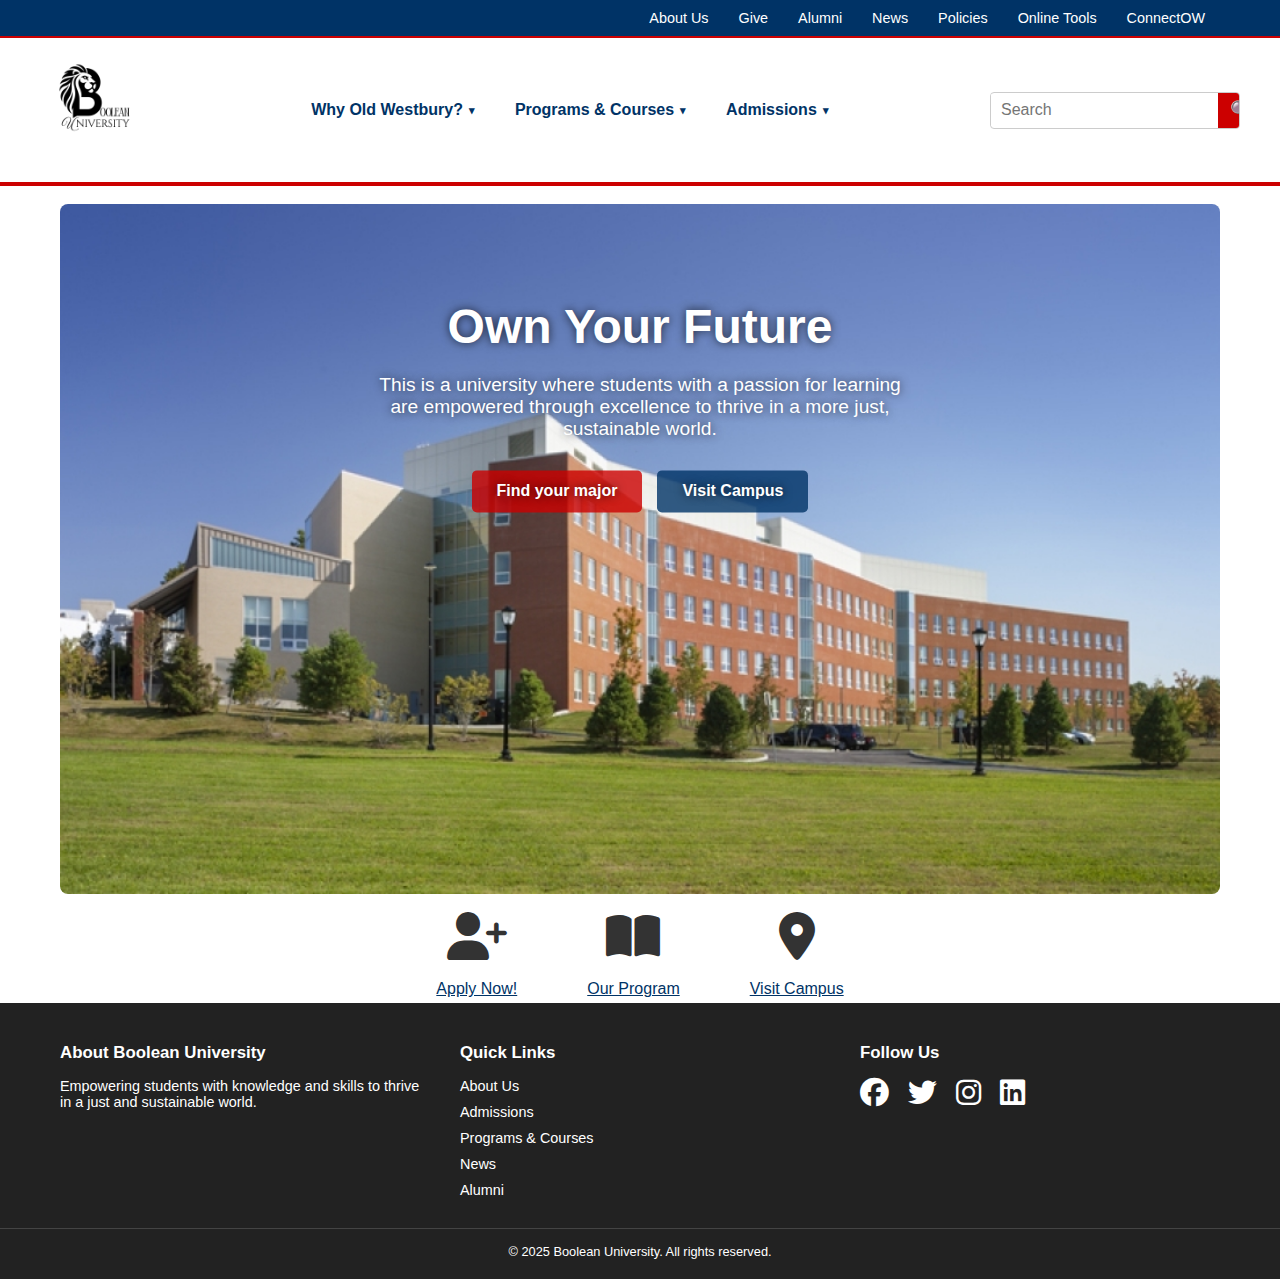
<file: index.html>
<!DOCTYPE html>
<html lang="en">
<head>
  <meta charset="UTF-8" />
  <meta name="viewport" content="width=device-width, initial-scale=1" />
  <title>Boolean University</title>
  <link rel="stylesheet" href="styles.css" />
  
    <link rel="stylesheet" href="https://cdnjs.cloudflare.com/ajax/libs/font-awesome/6.5.0/css/all.min.css">
</head>
<body>

  <div id="nav-wrapper">
    <!-- Top Bar -->
    <div class="top-bar">
      <div class="container">
        <ul>
         <li><a href="about.html">About Us</a></li>
          <li><a href="#">Give</a></li>
          <li><a href="#">Alumni</a></li>
        <li><a href="news.html">News</a></li>
          <li><a href="#">Policies</a></li>
          <li><a href="#">Online Tools</a></li>
          <li><a href="LoginPage.html">ConnectOW</a></li>
        </ul>
      </div>
    </div>

    <!-- Navbar -->
    <nav>
      <div class="container nav-container">
        <div class="logo">
          <img src="boolean.png" alt="SUNY Old Westbury Logo" />
        </div>

        <button class="hamburger" id="hamburger" aria-label="Menu">&#9776;</button>

        <ul class="menu" id="menu">
          <li class="has-dropdown">
            <a href="#">Why Old Westbury? <span class="arrow">&#x25BE;</span></a>
            <ul class="dropdown">
              <li><a href="#">About Campus</a></li>
              <li><a href="#">History</a></li>
              <li><a href="#">Mission</a></li>
            </ul>
          </li>
          <li class="has-dropdown">
            <a href="#">Programs & Courses <span class="arrow">&#x25BE;</span></a>
            <ul class="dropdown">
              <li><a href="#">Undergraduate</a></li>
              <li><a href="#">Graduate</a></li>
            </ul>
          </li>
          <li class="has-dropdown">
            <a href="#">Admissions <span class="arrow">&#x25BE;</span></a>
            <ul class="dropdown">
              <li><a href="#">Apply</a></li>
              <li><a href="#">Visit</a></li>
            </ul>
          </li>
        </ul>

        <div class="search-container">
          <input type="text" placeholder="Search" aria-label="Search input" />
          <button type="submit" aria-label="Search">
            🔍
          </button>
        </div>
      </div>
    </nav>
  </div>
 <!-- Hero Section below navbar -->
<br>
 <section id="homepage-hero" class="container">
    <div class="hero-wrapper">
      <img src="school.png" alt="Students on campus" />
      <div class="hero-content">
        <h1>Own Your Future</h1>
        <p>This is a university where students with a passion for learning are empowered through excellence to thrive in a more just, sustainable world.</p>
        <div class="btn-group">
          <a href="#" class="find-major">Find your major</a>
          <a href="#" class="visit-campus">Visit Campus</a>
        </div>
      </div>
    </div>
  </section>


  <br>

    <section id="Homepage-icons" class="container">
      <div class="hero-content" style="display: flex; justify-content: center; gap: 50px; text-align: center;">
        
        <!-- Link 1 -->
        <div class="link-item">
          <i class="fas fa-user-plus fa-3x" style="margin-bottom: 5px;"></i>
          <a href="https://www.oldwestbury.edu/how-apply" class="find-major">Apply Now!</a>
        </div>
    
        <!-- Link 2 -->
        <div class="link-item">
          <i class="fas fa-book-open fa-3x" style="margin-bottom: 5px;"></i>
          <a href="https://www.oldwestbury.edu/programs-courses" class="find-major">Our Program</a>
        </div>
    
        <!-- Link 3 -->
        <div class="link-item">
          <i class="fas fa-map-marker-alt fa-3x" style="margin-bottom: 5px;"></i>
          <a href="https://www.oldwestbury.edu/why-old-westbury/visit-old-westbury" class="find-major">Visit Campus</a>
        </div>
    
      </div>
    </section>
    





<!-- Footer -->
<footer id="site-footer">
  <div class="container footer-container">
    <!-- About -->
    <div class="footer-section">
      <h3>About Boolean University</h3>
      <p>Empowering students with knowledge and skills to thrive in a just and sustainable world.</p>
    </div>

    <!-- Quick Links -->
    <div class="footer-section">
      <h3>Quick Links</h3>
      <ul>
        <li><a href="#">About Us</a></li>
        <li><a href="#">Admissions</a></li>
        <li><a href="#">Programs & Courses</a></li>
        <li><a href="#">News</a></li>
        <li><a href="#">Alumni</a></li>
      </ul>
    </div>

    <!-- Social Media -->
    <div class="footer-section">
      <h3>Follow Us</h3>
      <div class="social-icons">
        <a href="#"><i class="fab fa-facebook fa-2x"></i></a>
        <a href="#"><i class="fab fa-twitter fa-2x"></i></a>
        <a href="#"><i class="fab fa-instagram fa-2x"></i></a>
        <a href="#"><i class="fab fa-linkedin fa-2x"></i></a>
      </div>
    </div>
  </div>

  <div class="footer-bottom">
    <p>&copy; 2025 Boolean University. All rights reserved.</p>
  </div>
</footer>








  
  <script src="script.js"></script>
</body>
</html>
</file>
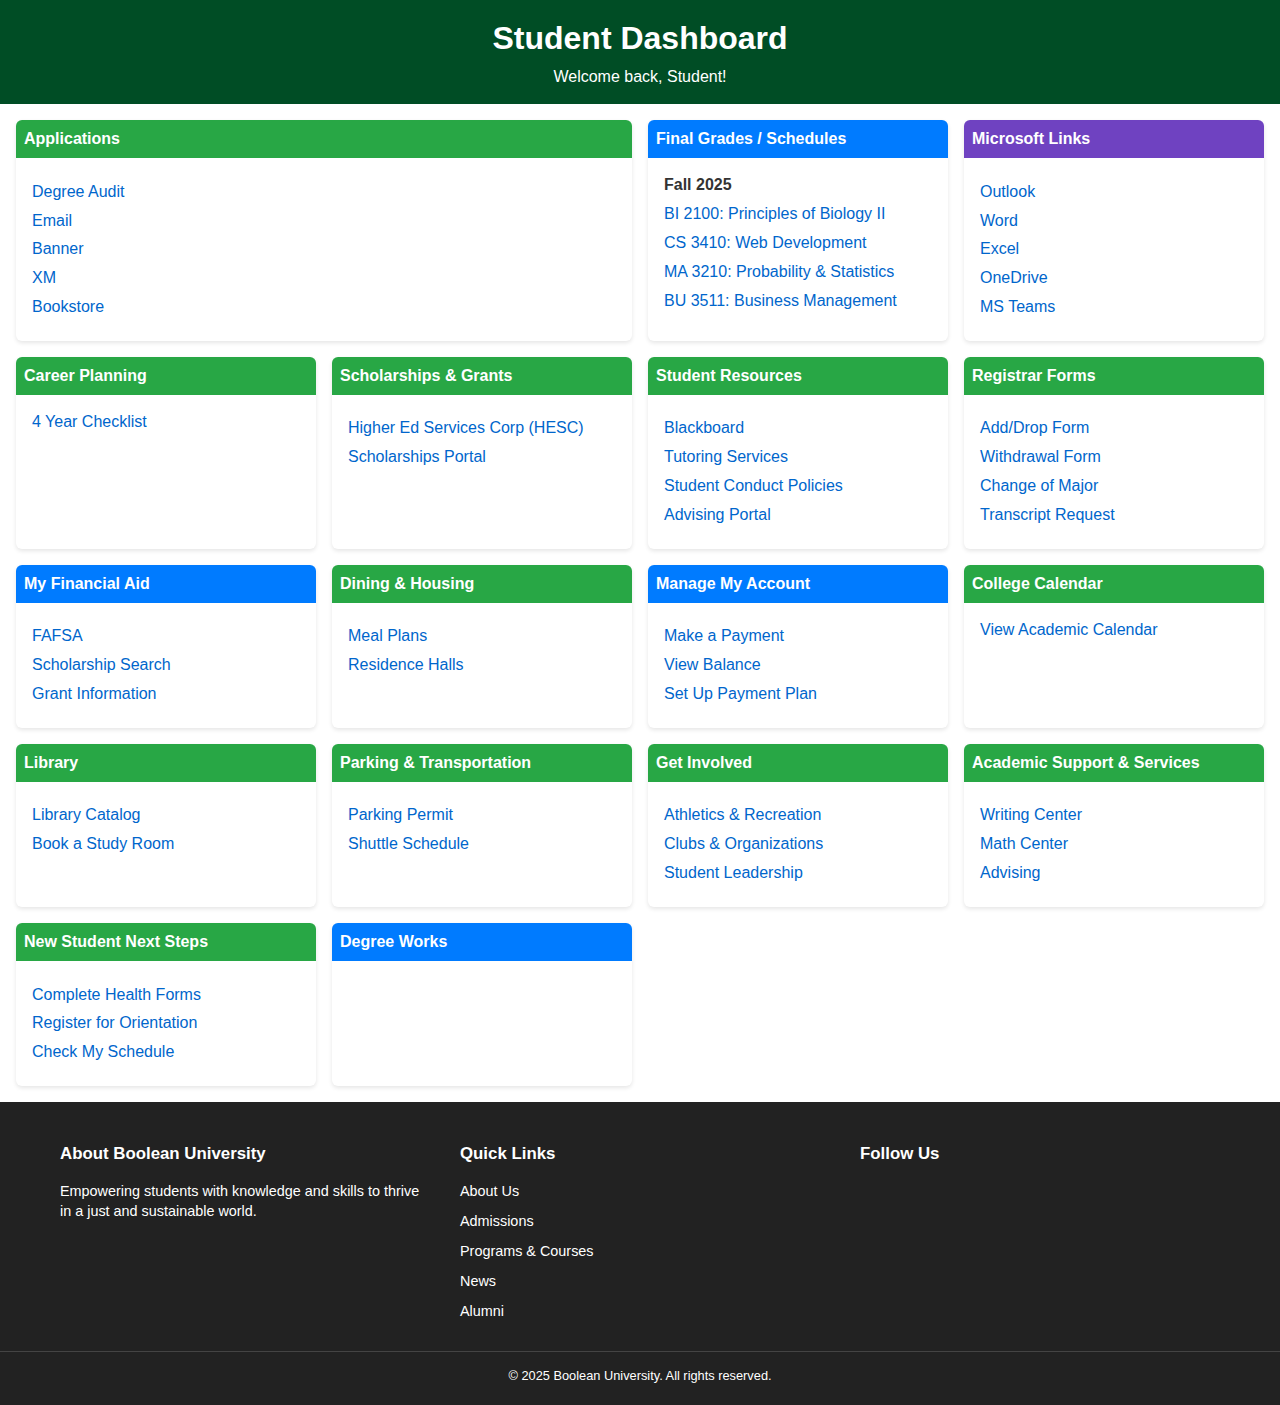
<file: dashboard.html>
<!DOCTYPE html>
<html lang="en">
<head>
  <meta charset="UTF-8" />
  <meta name="viewport" content="width=device-width, initial-scale=1.0">
  <title>Student Dashboard - ConnectOW</title>
  <link rel="stylesheet" href="style.css" />
    <link rel="stylesheet" href="styles.css" />
</head>
<body>

  <header>
    <h1>Student Dashboard</h1>
    <p>Welcome back, Student!</p>
  </header>

  <main class="dashboard">
    <!-- Applications -->
    <section class="tile wide">
      <div class="tile-header green">Applications</div>
      <div class="tile-body">
        <ul>
          <li><a href="#">Degree Audit</a></li>
          <li><a href="#">Email</a></li>
          <li><a href="#">Banner</a></li>
          <li><a href="#">XM</a></li>
          <li><a href="#">Bookstore</a></li>
        </ul>
      </div>
    </section>

    <!-- Final Grades -->
    <section class="tile">
      <div class="tile-header blue">Final Grades / Schedules</div>
      <div class="tile-body">
        <p><strong>Fall 2025</strong></p>
        <ul>
          <li><a href="#">BI 2100: Principles of Biology II</a></li>
          <li><a href="#">CS 3410: Web Development</a></li>
          <li><a href="#">MA 3210: Probability & Statistics</a></li>
          <li><a href="#">BU 3511: Business Management</a></li>
        </ul>
      </div>
    </section>

    <!-- Microsoft Links -->
    <section class="tile">
      <div class="tile-header purple">Microsoft Links</div>
      <div class="tile-body">
        <ul>
          <li><a href="#">Outlook</a></li>
          <li><a href="#">Word</a></li>
          <li><a href="#">Excel</a></li>
          <li><a href="#">OneDrive</a></li>
          <li><a href="#">MS Teams</a></li>
        </ul>
      </div>
    </section>

    <!-- Career Planning -->
    <section class="tile">
      <div class="tile-header green">Career Planning</div>
      <div class="tile-body">
        <p><a href="#">4 Year Checklist</a></p>
      </div>
    </section>

    <!-- Scholarships -->
    <section class="tile">
      <div class="tile-header green">Scholarships & Grants</div>
      <div class="tile-body">
        <ul>
          <li><a href="#">Higher Ed Services Corp (HESC)</a></li>
          <li><a href="#">Scholarships Portal</a></li>
        </ul>
      </div>
    </section>

    <!-- Student Resources -->
    <section class="tile">
      <div class="tile-header green">Student Resources</div>
      <div class="tile-body">
        <ul>
          <li><a href="#">Blackboard</a></li>
          <li><a href="#">Tutoring Services</a></li>
          <li><a href="#">Student Conduct Policies</a></li>
          <li><a href="#">Advising Portal</a></li>
        </ul>
      </div>
    </section>

    <!-- Registrar Forms -->
    <section class="tile">
      <div class="tile-header green">Registrar Forms</div>
      <div class="tile-body">
        <ul>
          <li><a href="#">Add/Drop Form</a></li>
          <li><a href="#">Withdrawal Form</a></li>
          <li><a href="#">Change of Major</a></li>
          <li><a href="#">Transcript Request</a></li>
        </ul>
      </div>
    </section>

    <!-- Financial Aid -->
    <section class="tile">
      <div class="tile-header blue">My Financial Aid</div>
      <div class="tile-body">
        <ul>
          <li><a href="#">FAFSA</a></li>
          <li><a href="#">Scholarship Search</a></li>
          <li><a href="#">Grant Information</a></li>
        </ul>
      </div>
    </section>

    <!-- Dining & Housing -->
    <section class="tile">
      <div class="tile-header green">Dining & Housing</div>
      <div class="tile-body">
        <ul>
          <li><a href="#">Meal Plans</a></li>
          <li><a href="#">Residence Halls</a></li>
        </ul>
      </div>
    </section>

    <!-- Manage My Account -->
    <section class="tile">
      <div class="tile-header blue">Manage My Account</div>
      <div class="tile-body">
        <ul>
          <li><a href="#">Make a Payment</a></li>
          <li><a href="#">View Balance</a></li>
          <li><a href="#">Set Up Payment Plan</a></li>
        </ul>
      </div>
    </section>

    <!-- College Calendar -->
    <section class="tile">
      <div class="tile-header green">College Calendar</div>
      <div class="tile-body">
        <p><a href="#">View Academic Calendar</a></p>
      </div>
    </section>

    <!-- Library -->
    <section class="tile">
      <div class="tile-header green">Library</div>
      <div class="tile-body">
        <ul>
          <li><a href="#">Library Catalog</a></li>
          <li><a href="#">Book a Study Room</a></li>
        </ul>
      </div>
    </section>

    <!-- Parking -->
    <section class="tile">
      <div class="tile-header green">Parking & Transportation</div>
      <div class="tile-body">
        <ul>
          <li><a href="#">Parking Permit</a></li>
          <li><a href="#">Shuttle Schedule</a></li>
        </ul>
      </div>
    </section>

    <!-- Get Involved -->
    <section class="tile">
      <div class="tile-header green">Get Involved</div>
      <div class="tile-body">
        <ul>
          <li><a href="#">Athletics & Recreation</a></li>
          <li><a href="#">Clubs & Organizations</a></li>
          <li><a href="#">Student Leadership</a></li>
        </ul>
      </div>
    </section>

    <!-- Academic Support -->
    <section class="tile">
      <div class="tile-header green">Academic Support & Services</div>
      <div class="tile-body">
        <ul>
          <li><a href="#">Writing Center</a></li>
          <li><a href="#">Math Center</a></li>
          <li><a href="#">Advising</a></li>
        </ul>
      </div>
    </section>

    <!-- New Student Next Steps -->
    <section class="tile">
      <div class="tile-header green">New Student Next Steps</div>
      <div class="tile-body">
        <ul>
          <li><a href="#">Complete Health Forms</a></li>
          <li><a href="#">Register for Orientation</a></li>
          <li><a href="#">Check My Schedule</a></li>
        </ul>
      </div>
    </section>

    <!-- Degree Works -->
    <section class="tile">
      <div class="tile-header blue">Degree Works</div>
      <div class="tile-body">
     
      </div>
    </section>
  </main>



  <!-- Footer -->
<footer id="site-footer">
  <div class="container footer-container">
    <!-- About -->
    <div class="footer-section">
      <h3>About Boolean University</h3>
      <p>Empowering students with knowledge and skills to thrive in a just and sustainable world.</p>
    </div>

    <!-- Quick Links -->
    <div class="footer-section">
      <h3>Quick Links</h3>
      <ul>
        <li><a href="#">About Us</a></li>
        <li><a href="#">Admissions</a></li>
        <li><a href="#">Programs & Courses</a></li>
        <li><a href="#">News</a></li>
        <li><a href="#">Alumni</a></li>
      </ul>
    </div>

    <!-- Social Media -->
    <div class="footer-section">
      <h3>Follow Us</h3>
      <div class="social-icons">
        <a href="#"><i class="fab fa-facebook fa-2x"></i></a>
        <a href="#"><i class="fab fa-twitter fa-2x"></i></a>
        <a href="#"><i class="fab fa-instagram fa-2x"></i></a>
        <a href="#"><i class="fab fa-linkedin fa-2x"></i></a>
      </div>
    </div>
  </div>

  <div class="footer-bottom">
    <p>&copy; 2025 Boolean University. All rights reserved.</p>
  </div>
</footer>



</body>
</html>
</file>
<file: styles.css>
/* === Reset === */
* {
    box-sizing: border-box;
    margin: 0;
    padding: 0;
  }
  
  body {
    font-family: "Arial", sans-serif;
    font-size: 1rem;
    color: #333;
    background: #fff;
  }
  
  .container {
    max-width: 1200px;
    margin: 0 auto;
    padding: 0 20px;
  }
  
  /* === Top Bar === */
  .top-bar {
    background: #003366;
    color: white;
    font-size: 0.9rem;
    border-bottom: 2px solid #cc0000;
  }
  
  .top-bar .container ul {
    display: flex;
    list-style: none;
    justify-content: flex-end;
    flex-wrap: wrap;
  }
  
  .top-bar .container ul li a {
    color: white;
    text-decoration: none;
    padding: 10px 15px;
    display: block;
    transition: color 0.3s ease;
  }
  
  .top-bar .container ul li a:hover {
    color: #cc0000;
    text-decoration: underline;
  }
  
  /* === Navbar === */
  nav {
    background: #fff;
    border-bottom: 4px solid #cc0000;
  }
  
  .nav-container {
    display: flex;
    align-items: center;
    justify-content: space-between;
    flex-wrap: wrap;
    padding: 15px 0;
  }
  
  .logo img {
    height: 110px;
    user-select: none;
  }
  
  .menu {
    list-style: none;
    display: flex;
    gap: 30px;
    align-items: center;
  }
  
  .menu li {
    position: relative;
  }
  
  .menu li a {
    color: #003366;
    text-decoration: none;
    font-weight: 600;
    font-size: 1rem;
    padding: 10px 5px;
    display: flex;
    align-items: center;
  }
  
  .menu li a:hover {
    color: #cc0000;
    text-decoration: underline;
  }
  
  .arrow {
    font-size: 0.7rem;
    margin-left: 6px;
  }
  
  /* Dropdown menu */
  .dropdown {
    position: absolute;
    top: 100%;
    left: 0;
    background: white;
    border: 1px solid #ccc;
    min-width: 160px;
    display: none;
    z-index: 10;
  }
  
  .menu li:hover > .dropdown {
    display: block;
  }
  
  .dropdown li a {
    padding: 10px 15px;
    color: #003366;
    font-weight: 400;
    font-size: 0.9rem;
  }
  
  .dropdown li a:hover {
    background-color: #f9f9f9;
    color: #cc0000;
  }
  
  /* Search Bar */
  .search-container {
    display: flex;
    align-items: center;
    border: 1px solid #ccc;
    border-radius: 4px;
    overflow: hidden;
    max-width: 250px;
  }
  
  .search-container input[type="text"] {
    border: none;
    padding: 7px 10px;
    flex-grow: 1;
    font-size: 1rem;
    outline: none;
  }
  
  .search-container button {
    background: #cc0000;
    border: none;
    color: white;
    padding: 7px 12px;
    cursor: pointer;
    font-size: 1.1rem;
  }
  
  .search-container button:hover {
    background: #990000;
  }
  
  /* === Hamburger === */
  .hamburger {
    display: none;
    font-size: 2rem;
    background: none;
    border: none;
    color: #003366;
    cursor: pointer;
    user-select: none;
    margin-left: auto;
    transition: color 0.3s ease;
  }
  
  .hamburger.open::before {
    content: "✖";
    color: #cc0000;
  }
  
  /* === Hero Section === */
  #homepage-hero .hero-wrapper {
    position: relative;
    max-width: 100%;
    overflow: hidden;
    border-radius: 8px;
  }
  
  #homepage-hero img {
    width: 100%;
    height: auto;
    display: block;
  }
  
  #homepage-hero .hero-content {
    position: absolute;
    top: 20%;
    left: 50%;
    transform: translate(-50%, -20%);
    color: white;
    text-align: center;
    padding: 0 20px;
    max-width: 90%;
    text-shadow: 0 0 10px rgba(0,0,0,0.7);
  }
  
  #homepage-hero h1 {
    font-size: 3rem;
    margin-bottom: 20px;
  }
  
  #homepage-hero p {
    font-size: 1.2rem;
    margin-bottom: 30px;
    max-width: 600px;
  }
  
  #homepage-hero .btn-group {
    margin-top: 15px;
    display: flex;
    justify-content: center;
    gap: 15px;
    flex-wrap: wrap;
  }
  
  #homepage-hero .btn-group a {
    padding: 12px 25px;
    border-radius: 5px;
    font-weight: 600;
    color: white;
    text-decoration: none;
    transition: background-color 0.3s ease;
  }
  
  #homepage-hero a.find-major { background-color: #cc0000cc; }
  #homepage-hero a.find-major:hover { background-color: #990000cc; }
  #homepage-hero a.visit-campus { background-color: #003366cc; }
  #homepage-hero a.visit-campus:hover { background-color: #002244cc; }
  
  /* === Icon Links Section === */
  #Homepage-icons .hero-content {
    display: flex;
    justify-content: center;
    gap: 50px;
    text-align: center;
  }
  
  .link-item {
    display: flex;
    flex-direction: column;
    align-items: center;
  }
  
  .link-item a.find-major {
    display: inline-block;
    margin-top: 10px;
    padding: 5px 10px;
    color: #003366;
    text-decoration: underline;
  }
  
  /* === Responsive Styles === */
  @media (max-width: 992px) {
    #homepage-hero h1 { font-size: 2.5rem; }
    #homepage-hero p { font-size: 1.1rem; max-width: 500px; }
    #homepage-hero .btn-group a { font-size: 0.95rem; padding: 10px 20px; }
  
    #Homepage-icons .hero-content { gap: 30px; }
  }
  
  @media (max-width: 768px) {
    /* Navbar */
    .nav-container { flex-direction: column; align-items: center; text-align: center; }
    .logo { order: 1; margin-bottom: 10px; }
    .hamburger { order: 2; align-self: flex-end; margin-right: 20px; display: block; }
    .menu { order: 3; width: 100%; flex-direction: column; max-height: 0; opacity: 0; transition: max-height 0.4s ease, opacity 0.4s ease; }
    .menu#menu.active { max-height: 1000px; opacity: 1; }
    .menu li, .menu li a { width: 100%; padding: 14px 20px; }
    .has-dropdown > ul.dropdown { position: relative; top: 0; left: 0; border: none; box-shadow: none; padding-left: 15px; max-height: 0; overflow: hidden; transition: max-height 0.4s ease; }
    .has-dropdown.active > ul.dropdown { max-height: 500px; }
    .arrow { margin-left: auto; font-size: 1.2rem; }
    .search-container { width: 100%; margin: 15px 0; }
  
    /* Hero Section */
    #homepage-hero .hero-wrapper { flex-direction: column; align-items: center; text-align: center; }
    #homepage-hero h1 { font-size: 2rem; }
    #homepage-hero p { font-size: 1rem; max-width: 90%; }
    #homepage-hero .btn-group { flex-direction: column; gap: 10px; }
    #homepage-hero .btn-group a { font-size: 0.9rem; padding: 8px 20px; margin-right: 0; }
  
    /* Icon Links Section */
    #Homepage-icons .hero-content { flex-direction: column; gap: 20px; align-items: center; }
    #Homepage-icons .link-item i { font-size: 2.5rem; }
  }
  



  /* Footer */
#site-footer {
  background-color: #222;
  color: #fff;
  padding: 40px 0 20px;
  font-size: 0.9rem;
}

.footer-container {
  display: flex;
  flex-wrap: wrap;
  gap: 40px;
  justify-content: space-between;
}

.footer-section {
  flex: 1 1 200px;
}

.footer-section h3 {
  margin-bottom: 15px;
}

.footer-section ul {
  list-style: none;
  padding: 0;
}

.footer-section ul li {
  margin-bottom: 10px;
}

.footer-section ul li a {
  color: #fff;
  text-decoration: none;
}

.footer-section ul li a:hover {
  text-decoration: underline;
}

.social-icons a {
  margin-right: 15px;
  color: #fff;
  transition: color 0.3s;
}

.social-icons a:hover {
  color: #f0a500;
}

.footer-bottom {
  text-align: center;
  margin-top: 20px;
  border-top: 1px solid #444;
  padding-top: 15px;
  font-size: 0.8rem;
}
</file>
<file: style.css>
/* Reset */
* {
  margin: 0;
  padding: 0;
  box-sizing: border-box;
}

body {
  font-family: Arial, sans-serif;
  background: #f5f5f5;
  color: #333;
  line-height: 1.4;
}

header {
  background: #004d25;
  color: #fff;
  padding: 1rem;
  text-align: center;
}

header h1 {
  margin-bottom: 0.3rem;
}

.dashboard {
  display: grid;
  grid-template-columns: repeat(auto-fill, minmax(280px, 1fr));
  gap: 1rem;
  padding: 1rem;
}

/* Tile structure */
.tile {
  background: white;
  border-radius: 6px;
  overflow: hidden;
  box-shadow: 0 2px 4px rgba(0,0,0,0.1);
}

.tile-header {
  font-weight: bold;
  color: white;
  padding: 0.5rem;
}

/* Color styles */
.green { background: #28a745; }
.blue { background: #007bff; }
.purple { background: #6f42c1; }

.tile-body {
  padding: 1rem;
}

.tile-body ul {
  list-style: none;
}

.tile-body ul li {
  margin: 0.4rem 0;
}

.tile-body a {
  text-decoration: none;
  color: #0066cc;
}

.tile-body a:hover {
  text-decoration: underline;
}

/* Wide tile for Applications */
.tile.wide {
  grid-column: span 2;
}
</file>
